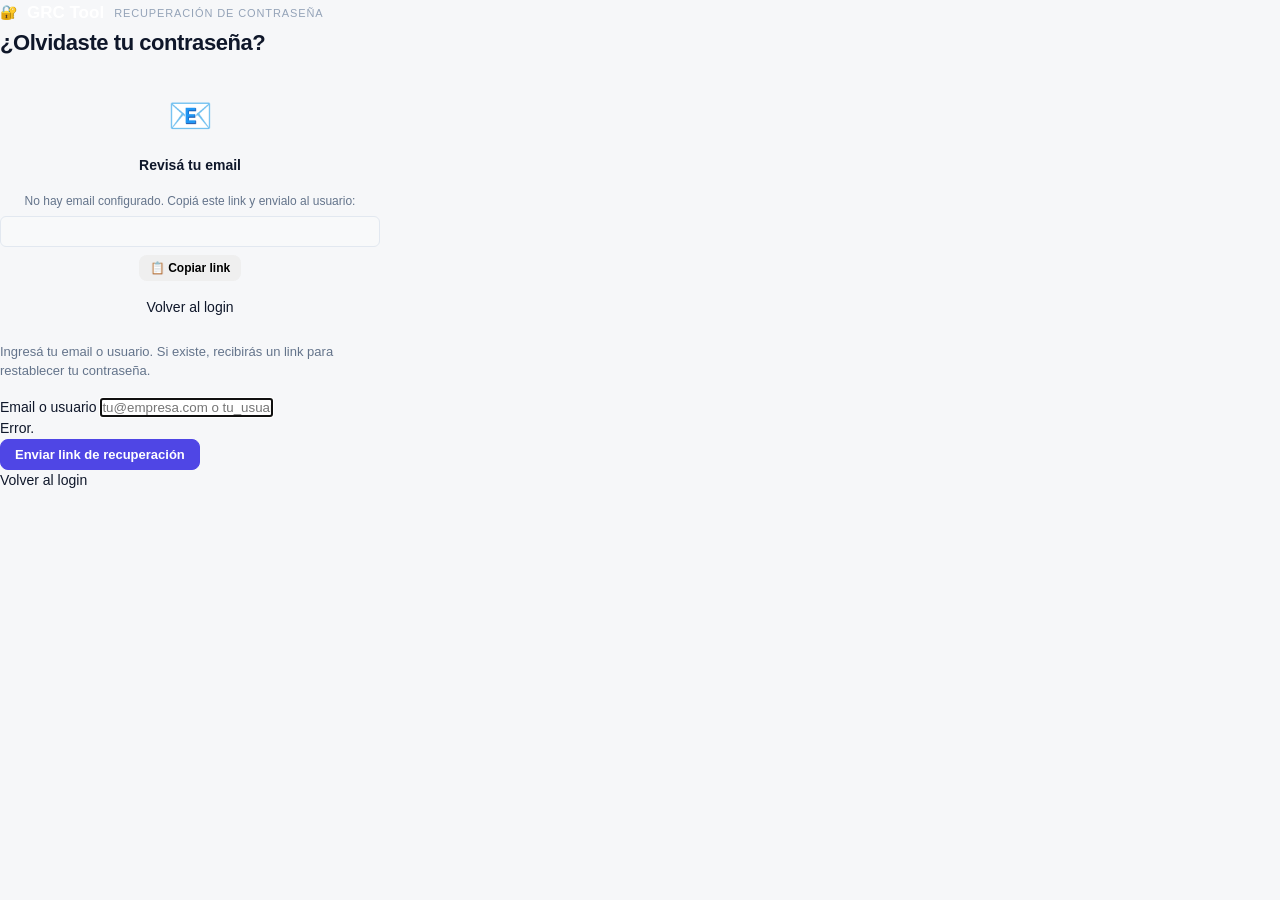
<file: static/forgot-password.html>
<!DOCTYPE html>
<html lang="es">
<head>
  <meta charset="UTF-8" />
  <meta name="viewport" content="width=device-width, initial-scale=1.0" />
  <title>Recuperar contraseña — GRC Tool</title>
  <link rel="stylesheet" href="/static/css/style.css" />
</head>
<body class="login-body">

  <div class="login-wrap">
    <div class="login-brand">
      <span class="login-brand-icon">🔐</span>
      <h1 class="login-brand-name">GRC Tool</h1>
      <p class="login-brand-sub">Recuperación de contraseña</p>
    </div>

    <div class="login-card">
      <h2 class="login-title">¿Olvidaste tu contraseña?</h2>

      <div id="fp-result" class="hidden" style="text-align:center;padding:24px 0">
        <div style="font-size:36px;margin-bottom:12px" id="fp-icon">📧</div>
        <div style="font-weight:700;margin-bottom:8px" id="fp-msg">Revisá tu email</div>
        <div style="font-size:13px;color:#64748b;margin-bottom:8px" id="fp-sub"></div>
        <div id="fp-link-box" class="hidden" style="margin:16px 0">
          <div style="font-size:12px;color:#64748b;margin-bottom:6px">
            No hay email configurado. Copiá este link y envialo al usuario:
          </div>
          <input id="fp-link-input" type="text" readonly
            style="width:100%;padding:8px;font-size:11px;font-family:monospace;border:1px solid #e2e8f0;border-radius:6px;background:#f8f9fa" />
          <button onclick="copyLink()" class="btn btn-outline btn-sm" style="margin-top:8px">
            📋 Copiar link
          </button>
        </div>
        <a href="/login" class="login-link">Volver al login</a>
      </div>

      <form id="fp-form">
        <p style="font-size:13px;color:#64748b;margin-bottom:16px">
          Ingresá tu email o usuario. Si existe, recibirás un link para restablecer tu contraseña.
        </p>
        <div class="login-field">
          <label for="fp-id">Email o usuario</label>
          <input type="text" id="fp-id" placeholder="tu@empresa.com o tu_usuario" autofocus />
        </div>

        <div id="fp-error" class="login-error hidden">Error.</div>

        <button type="submit" class="btn btn-primary btn-login" id="btn-fp">
          Enviar link de recuperación
        </button>
      </form>

      <div class="login-links">
        <a href="/login" class="login-link">Volver al login</a>
      </div>
    </div>
  </div>

<script>
document.getElementById("fp-form").addEventListener("submit", async e => {
  e.preventDefault();
  const btn = document.getElementById("btn-fp");
  const err = document.getElementById("fp-error");
  err.classList.add("hidden");
  btn.disabled = true; btn.textContent = "Enviando…";

  const identifier = document.getElementById("fp-id").value.trim();
  try {
    const resp = await fetch("/api/forgot-password", {
      method: "POST",
      headers: { "Content-Type": "application/json" },
      body: JSON.stringify({ email_or_username: identifier }),
    });
    const data = await resp.json();

    document.getElementById("fp-form").classList.add("hidden");
    document.getElementById("fp-result").classList.remove("hidden");

    if (data.email_sent) {
      document.getElementById("fp-icon").textContent = "📧";
      document.getElementById("fp-msg").textContent = "Email enviado";
      document.getElementById("fp-sub").textContent = "Revisá tu bandeja de entrada. El link es válido por 2 horas.";
    } else if (data.reset_url) {
      document.getElementById("fp-icon").textContent = "🔗";
      document.getElementById("fp-msg").textContent = "Link generado";
      document.getElementById("fp-sub").textContent = "El sistema no tiene email configurado. Copiá el link:";
      const box = document.getElementById("fp-link-box");
      box.classList.remove("hidden");
      document.getElementById("fp-link-input").value = data.reset_url;
    } else {
      document.getElementById("fp-icon").textContent = "✅";
      document.getElementById("fp-msg").textContent = "Solicitud recibida";
      document.getElementById("fp-sub").textContent = "Si el usuario existe, recibirá instrucciones.";
    }
  } catch {
    err.textContent = "Error de conexión.";
    err.classList.remove("hidden");
  } finally {
    btn.disabled = false; btn.textContent = "Enviar link de recuperación";
  }
});

function copyLink() {
  const inp = document.getElementById("fp-link-input");
  inp.select();
  navigator.clipboard?.writeText(inp.value) || document.execCommand("copy");
  event.target.textContent = "✅ Copiado";
  setTimeout(() => event.target.textContent = "📋 Copiar link", 2000);
}
</script>
</body>
</html>
</file>
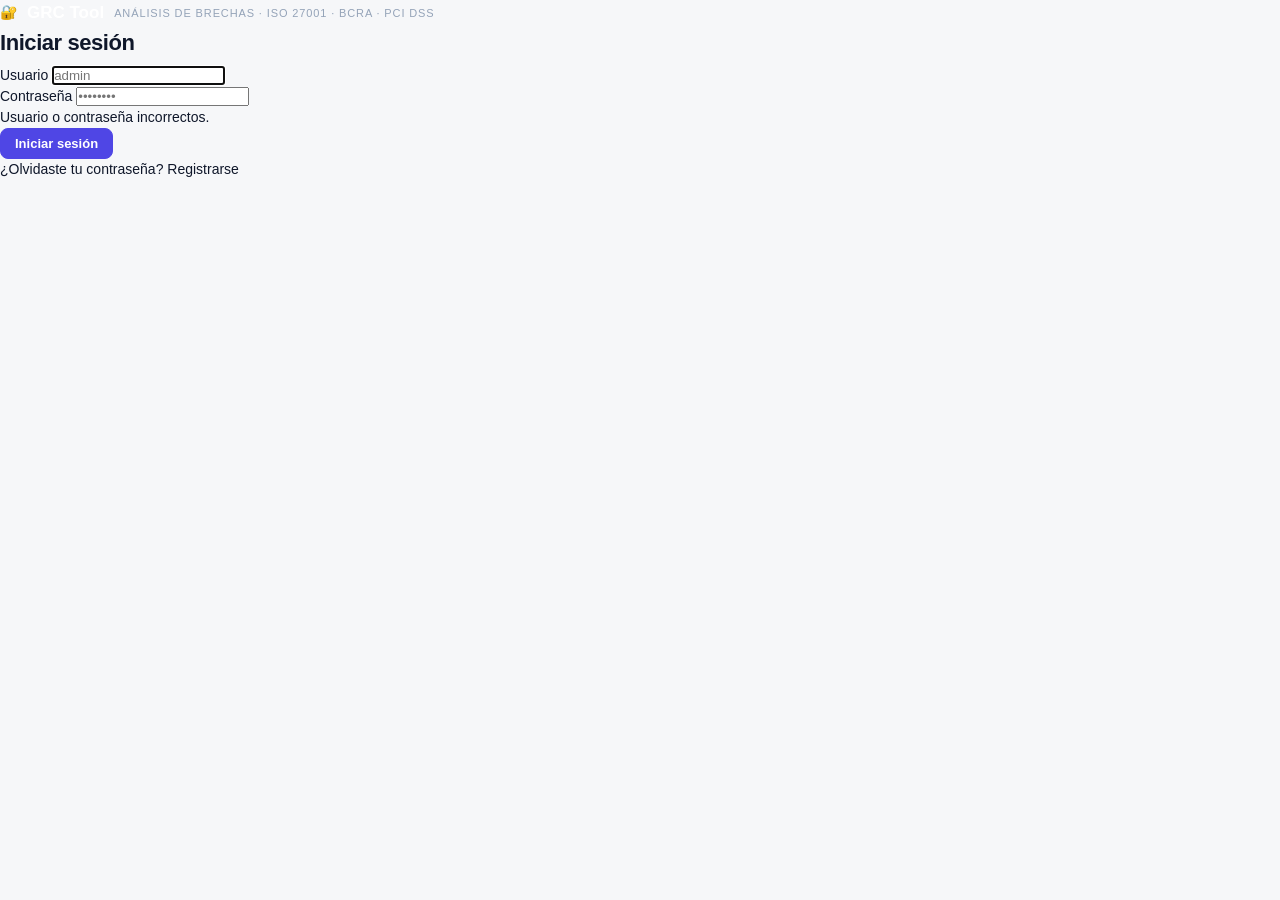
<file: static/login.html>
<!DOCTYPE html>
<html lang="es">
<head>
  <meta charset="UTF-8" />
  <meta name="viewport" content="width=device-width, initial-scale=1.0" />
  <title>Iniciar sesión — GRC Tool</title>
  <link rel="stylesheet" href="/static/css/style.css" />
</head>
<body class="login-body">

  <div class="login-wrap">

    <div class="login-brand">
      <span class="login-brand-icon">🔐</span>
      <h1 class="login-brand-name">GRC Tool</h1>
      <p class="login-brand-sub">Análisis de Brechas · ISO 27001 · BCRA · PCI DSS</p>
    </div>

    <div class="login-card">
      <h2 class="login-title">Iniciar sesión</h2>

      <form id="login-form" autocomplete="on">
        <div class="login-field">
          <label for="inp-user">Usuario</label>
          <input
            type="text" id="inp-user" name="username"
            placeholder="admin" autocomplete="username"
            autofocus
          />
        </div>
        <div class="login-field">
          <label for="inp-pass">Contraseña</label>
          <input
            type="password" id="inp-pass" name="password"
            placeholder="••••••••" autocomplete="current-password"
          />
        </div>

        <div id="login-error" class="login-error hidden">
          Usuario o contraseña incorrectos.
        </div>

        <button type="submit" class="btn btn-primary btn-login" id="btn-login">
          Iniciar sesión
        </button>
      </form>

      <div class="login-links">
        <a href="/forgot-password" class="login-link">¿Olvidaste tu contraseña?</a>
        <a href="/register" class="login-link">Registrarse</a>
      </div>

    </div>

  </div>

<script>
document.getElementById("login-form").addEventListener("submit", async e => {
  e.preventDefault();
  const btn   = document.getElementById("btn-login");
  const err   = document.getElementById("login-error");
  const user  = document.getElementById("inp-user").value.trim();
  const pass  = document.getElementById("inp-pass").value;

  err.classList.add("hidden");
  btn.disabled    = true;
  btn.textContent = "Ingresando…";

  try {
    const resp = await fetch("/api/login", {
      method: "POST",
      headers: { "Content-Type": "application/json" },
      body: JSON.stringify({ username: user, password: pass }),
    });
    const data = await resp.json();
    if (resp.ok && data.ok) {
      window.location.href = data.debe_cambiar_password ? "/change-password" : "/";
    } else {
      err.textContent = data.error || "Error al iniciar sesión.";
      err.classList.remove("hidden");
    }
  } catch {
    err.textContent = "Error de conexión con el servidor.";
    err.classList.remove("hidden");
  } finally {
    btn.disabled    = false;
    btn.textContent = "Iniciar sesión";
  }
});

// Enter en cualquier campo envía el form
document.getElementById("inp-user").addEventListener("keydown", e => {
  if (e.key === "Enter") document.getElementById("inp-pass").focus();
});
</script>
</body>
</html>
</file>
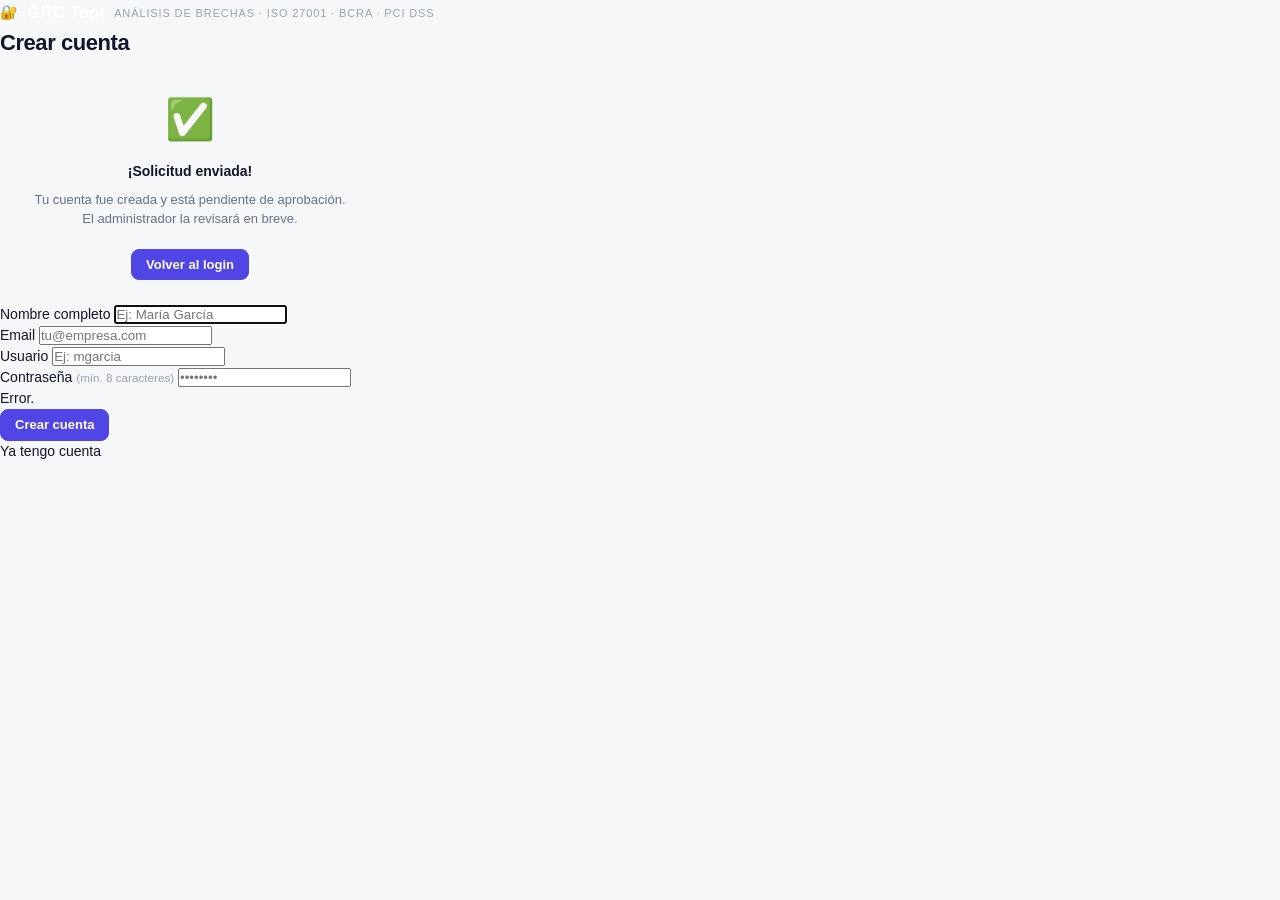
<file: static/register.html>
<!DOCTYPE html>
<html lang="es">
<head>
  <meta charset="UTF-8" />
  <meta name="viewport" content="width=device-width, initial-scale=1.0" />
  <title>Registrarse — GRC Tool</title>
  <link rel="stylesheet" href="/static/css/style.css" />
</head>
<body class="login-body">

  <div class="login-wrap">
    <div class="login-brand">
      <span class="login-brand-icon">🔐</span>
      <h1 class="login-brand-name">GRC Tool</h1>
      <p class="login-brand-sub">Análisis de Brechas · ISO 27001 · BCRA · PCI DSS</p>
    </div>

    <div class="login-card">
      <h2 class="login-title">Crear cuenta</h2>

      <div id="reg-success" class="hidden" style="text-align:center;padding:24px 0">
        <div style="font-size:40px;margin-bottom:12px">✅</div>
        <div style="font-weight:700;margin-bottom:8px">¡Solicitud enviada!</div>
        <div style="font-size:13px;color:#64748b;margin-bottom:20px">
          Tu cuenta fue creada y está pendiente de aprobación.<br>
          El administrador la revisará en breve.
        </div>
        <a href="/login" class="btn btn-primary" style="display:inline-block;text-decoration:none">
          Volver al login
        </a>
      </div>

      <form id="reg-form" autocomplete="on">
        <div class="login-field">
          <label for="r-nombre">Nombre completo</label>
          <input type="text" id="r-nombre" placeholder="Ej: María García" autocomplete="name" autofocus />
        </div>
        <div class="login-field">
          <label for="r-email">Email</label>
          <input type="email" id="r-email" placeholder="tu@empresa.com" autocomplete="email" />
        </div>
        <div class="login-field">
          <label for="r-user">Usuario</label>
          <input type="text" id="r-user" placeholder="Ej: mgarcia" autocomplete="username" />
        </div>
        <div class="login-field">
          <label for="r-pass">Contraseña <small style="color:#94a3b8">(mín. 8 caracteres)</small></label>
          <input type="password" id="r-pass" placeholder="••••••••" autocomplete="new-password" />
        </div>

        <div id="reg-error" class="login-error hidden">Error.</div>

        <button type="submit" class="btn btn-primary btn-login" id="btn-reg">
          Crear cuenta
        </button>
      </form>

      <div class="login-links">
        <a href="/login" class="login-link">Ya tengo cuenta</a>
      </div>
    </div>
  </div>

<script>
document.getElementById("reg-form").addEventListener("submit", async e => {
  e.preventDefault();
  const btn  = document.getElementById("btn-reg");
  const err  = document.getElementById("reg-error");
  err.classList.add("hidden");
  btn.disabled = true; btn.textContent = "Registrando…";

  const nombre   = document.getElementById("r-nombre").value.trim();
  const email    = document.getElementById("r-email").value.trim();
  const username = document.getElementById("r-user").value.trim();
  const password = document.getElementById("r-pass").value;

  try {
    const resp = await fetch("/api/register", {
      method: "POST",
      headers: { "Content-Type": "application/json" },
      body: JSON.stringify({ nombre, email, username, password }),
    });
    const data = await resp.json();
    if (resp.ok && data.ok) {
      document.getElementById("reg-form").classList.add("hidden");
      document.getElementById("reg-success").classList.remove("hidden");
    } else {
      err.textContent = data.error || "Error al registrarse.";
      err.classList.remove("hidden");
    }
  } catch {
    err.textContent = "Error de conexión.";
    err.classList.remove("hidden");
  } finally {
    btn.disabled = false; btn.textContent = "Crear cuenta";
  }
});
</script>
</body>
</html>
</file>
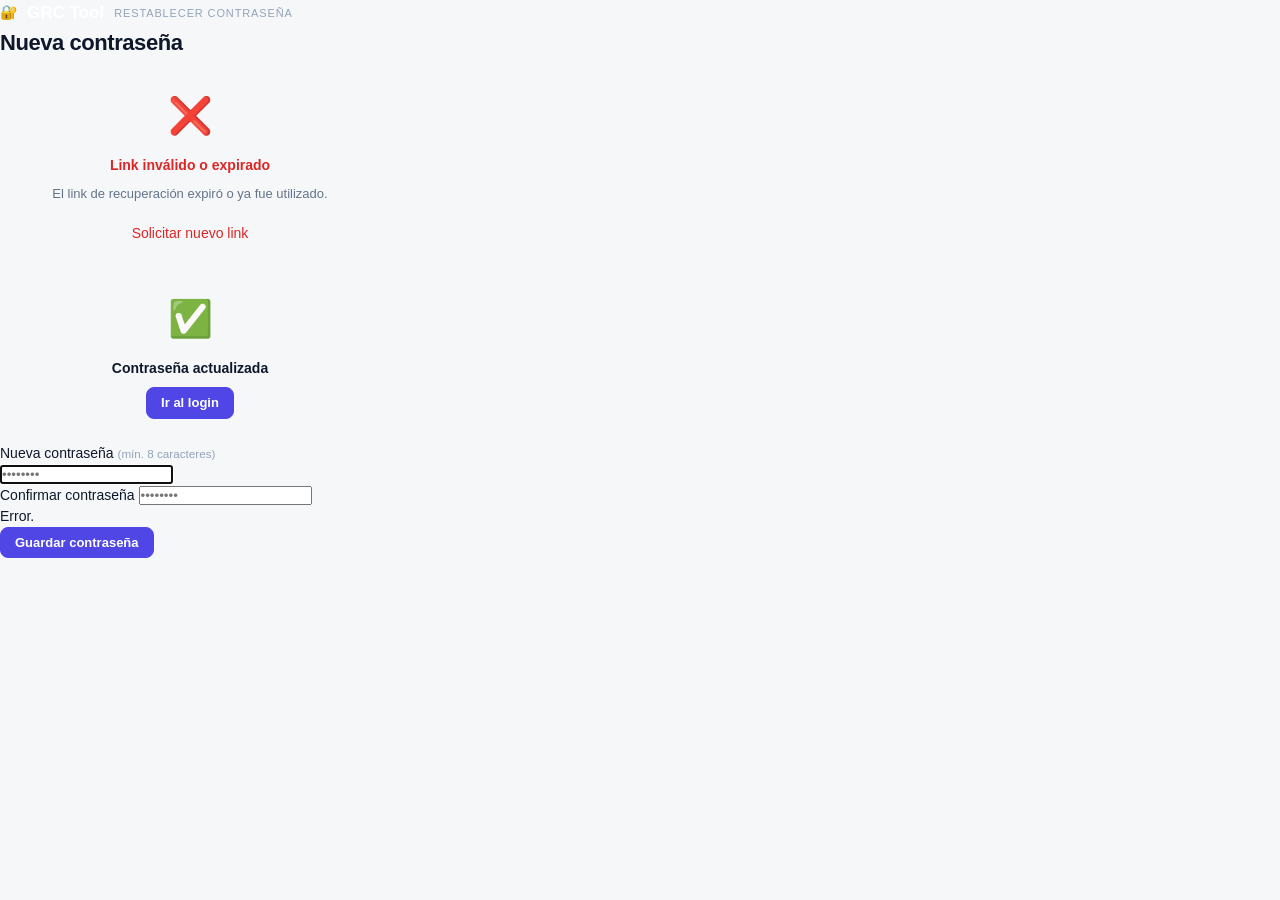
<file: static/reset-password.html>
<!DOCTYPE html>
<html lang="es">
<head>
  <meta charset="UTF-8" />
  <meta name="viewport" content="width=device-width, initial-scale=1.0" />
  <title>Restablecer contraseña — GRC Tool</title>
  <link rel="stylesheet" href="/static/css/style.css" />
</head>
<body class="login-body">

  <div class="login-wrap">
    <div class="login-brand">
      <span class="login-brand-icon">🔐</span>
      <h1 class="login-brand-name">GRC Tool</h1>
      <p class="login-brand-sub">Restablecer contraseña</p>
    </div>

    <div class="login-card">
      <h2 class="login-title">Nueva contraseña</h2>

      <div id="rp-invalid" class="hidden" style="text-align:center;padding:24px 0;color:#dc2626">
        <div style="font-size:36px;margin-bottom:12px">❌</div>
        <div style="font-weight:700">Link inválido o expirado</div>
        <div style="font-size:13px;margin-top:8px;margin-bottom:20px;color:#64748b">
          El link de recuperación expiró o ya fue utilizado.
        </div>
        <a href="/forgot-password" class="login-link">Solicitar nuevo link</a>
      </div>

      <div id="rp-success" class="hidden" style="text-align:center;padding:24px 0">
        <div style="font-size:36px;margin-bottom:12px">✅</div>
        <div style="font-weight:700;margin-bottom:8px">Contraseña actualizada</div>
        <a href="/login" class="btn btn-primary" style="display:inline-block;text-decoration:none">
          Ir al login
        </a>
      </div>

      <form id="rp-form">
        <div class="login-field">
          <label for="rp-pass">Nueva contraseña <small style="color:#94a3b8">(mín. 8 caracteres)</small></label>
          <input type="password" id="rp-pass" placeholder="••••••••" autocomplete="new-password" autofocus />
        </div>
        <div class="login-field">
          <label for="rp-pass2">Confirmar contraseña</label>
          <input type="password" id="rp-pass2" placeholder="••••••••" autocomplete="new-password" />
        </div>
        <div id="rp-error" class="login-error hidden">Error.</div>
        <button type="submit" class="btn btn-primary btn-login" id="btn-rp">
          Guardar contraseña
        </button>
      </form>
    </div>
  </div>

<script>
const token = new URLSearchParams(location.search).get("token");
if (!token) {
  document.getElementById("rp-form").classList.add("hidden");
  document.getElementById("rp-invalid").classList.remove("hidden");
}

document.getElementById("rp-form")?.addEventListener("submit", async e => {
  e.preventDefault();
  const btn  = document.getElementById("btn-rp");
  const err  = document.getElementById("rp-error");
  const pass  = document.getElementById("rp-pass").value;
  const pass2 = document.getElementById("rp-pass2").value;
  err.classList.add("hidden");

  if (pass !== pass2) {
    err.textContent = "Las contraseñas no coinciden.";
    err.classList.remove("hidden");
    return;
  }
  if (pass.length < 8) {
    err.textContent = "La contraseña debe tener al menos 8 caracteres.";
    err.classList.remove("hidden");
    return;
  }

  btn.disabled = true; btn.textContent = "Guardando…";
  try {
    const resp = await fetch("/api/reset-password", {
      method: "POST",
      headers: { "Content-Type": "application/json" },
      body: JSON.stringify({ token, password: pass }),
    });
    const data = await resp.json();
    if (resp.ok && data.ok) {
      document.getElementById("rp-form").classList.add("hidden");
      document.getElementById("rp-success").classList.remove("hidden");
    } else {
      err.textContent = data.error || "Error al restablecer.";
      err.classList.remove("hidden");
      if (data.error?.includes("expiró")) {
        document.getElementById("rp-form").classList.add("hidden");
        document.getElementById("rp-invalid").classList.remove("hidden");
      }
    }
  } catch {
    err.textContent = "Error de conexión.";
    err.classList.remove("hidden");
  } finally {
    btn.disabled = false; btn.textContent = "Guardar contraseña";
  }
});
</script>
</body>
</html>
</file>
<file: static/css/style.css>
:root {
  /* Surfaces */
  --bg: #f6f7f9;
  --surface: #ffffff;
  --surface-2: #f3f4f6;
  --surface-3: #eceef1;
  --overlay: rgba(15, 23, 42, .55);

  /* Borders */
  --border: #e4e7eb;
  --border-strong: #d1d5db;
  --border-subtle: #eef0f3;

  /* Text */
  --text: #0f172a;
  --text-secondary: #334155;
  --text-muted: #64748b;
  --text-faint: #94a3b8;
  --text-inverse: #ffffff;

  /* Brand / accent (default indigo, override via tweaks) */
  --accent: #4f46e5;
  --accent-hover: #4338ca;
  --accent-soft: #eef2ff;
  --accent-soft-strong: #e0e7ff;
  --accent-ring: rgba(79, 70, 229, .14);

  /* Status — text on white */
  --success: #15803d;
  --success-soft: #dcfce7;
  --success-border: #bbf7d0;

  --warning: #b45309;
  --warning-soft: #fef3c7;
  --warning-border: #fde68a;

  --danger: #b91c1c;
  --danger-soft: #fee2e2;
  --danger-border: #fecaca;

  --info: #1d4ed8;
  --info-soft: #dbeafe;
  --info-border: #bfdbfe;

  --neutral-soft: #f1f5f9;
  --neutral-border: #e2e8f0;

  /* Sidebar (dark navy regardless of theme) */
  --sb-bg: #0b1220;
  --sb-bg-2: #0f172a;
  --sb-border: rgba(255,255,255,.08);
  --sb-text: #cbd5e1;
  --sb-text-muted: #64748b;
  --sb-text-strong: #f8fafc;
  --sb-active-bg: rgba(255,255,255,.06);
  --sb-hover-bg: rgba(255,255,255,.04);
  --sb-accent: #818cf8;

  /* Layout */
  --sidebar-w: 232px;
  --topbar-h: 56px;
  --radius-sm: 6px;
  --radius: 8px;
  --radius-lg: 12px;
  --radius-xl: 16px;

  /* Density */
  --row-pad-y: 12px;
  --row-pad-x: 16px;
  --pad-card: 20px;
  --gap: 16px;
  --font-base: 14px;
  --font-sm: 12.5px;
  --font-xs: 11.5px;

  /* Shadows */
  --shadow-xs: 0 1px 0 rgba(15, 23, 42, .04);
  --shadow-sm: 0 1px 2px rgba(15, 23, 42, .06), 0 1px 1px rgba(15, 23, 42, .04);
  --shadow: 0 1px 3px rgba(15, 23, 42, .06), 0 4px 12px rgba(15, 23, 42, .04);
  --shadow-lg: 0 8px 24px rgba(15, 23, 42, .10), 0 2px 4px rgba(15, 23, 42, .04);
  --shadow-pop: 0 20px 48px rgba(15, 23, 42, .18);

  /* Maturity colors (CMM 0–5) */
  --m0: #b91c1c;
  --m1: #ea580c;
  --m2: #d97706;
  --m3: #ca8a04;
  --m4: #16a34a;
  --m5: #047857;
}

[data-theme="dark"] {
  --bg: #0a0f1c;
  --surface: #111827;
  --surface-2: #161e2e;
  --surface-3: #1c2538;
  --overlay: rgba(0,0,0,.65);

  --border: #232b3d;
  --border-strong: #303a52;
  --border-subtle: #1b2335;

  --text: #f1f5f9;
  --text-secondary: #cbd5e1;
  --text-muted: #94a3b8;
  --text-faint: #64748b;

  --accent-soft: rgba(99, 102, 241, .12);
  --accent-soft-strong: rgba(99, 102, 241, .2);

  --success-soft: rgba(34, 197, 94, .12);
  --success-border: rgba(34, 197, 94, .3);
  --success: #4ade80;

  --warning-soft: rgba(245, 158, 11, .12);
  --warning-border: rgba(245, 158, 11, .3);
  --warning: #fbbf24;

  --danger-soft: rgba(239, 68, 68, .12);
  --danger-border: rgba(239, 68, 68, .3);
  --danger: #f87171;

  --info-soft: rgba(59, 130, 246, .12);
  --info-border: rgba(59, 130, 246, .3);
  --info: #60a5fa;

  --neutral-soft: rgba(148, 163, 184, .1);
  --neutral-border: rgba(148, 163, 184, .25);

  --shadow-xs: 0 1px 0 rgba(0,0,0,.4);
  --shadow-sm: 0 1px 2px rgba(0,0,0,.4);
  --shadow: 0 1px 3px rgba(0,0,0,.5), 0 4px 12px rgba(0,0,0,.3);
  --shadow-lg: 0 8px 24px rgba(0,0,0,.6), 0 2px 4px rgba(0,0,0,.3);
  --shadow-pop: 0 20px 48px rgba(0,0,0,.7);
}

[data-density="compact"] {
  --row-pad-y: 9px;
  --row-pad-x: 12px;
  --pad-card: 16px;
  --gap: 12px;
  --font-base: 13px;
  --font-sm: 12px;
  --font-xs: 11px;
}
[data-density="comfortable"] {
  --row-pad-y: 16px;
  --row-pad-x: 20px;
  --pad-card: 24px;
  --gap: 20px;
  --font-base: 14.5px;
  --font-sm: 13px;
  --font-xs: 12px;
}

/* ─── Base ───────────────────────────────────────────────────────── */
*, *::before, *::after { box-sizing: border-box; margin: 0; padding: 0; }

html, body { height: 100%; }
body {
  font-family: "Geist", "Söhne", -apple-system, BlinkMacSystemFont, "Segoe UI", sans-serif;
  background: var(--bg);
  color: var(--text);
  font-size: var(--font-base);
  line-height: 1.5;
  -webkit-font-smoothing: antialiased;
  -moz-osx-font-smoothing: grayscale;
  font-feature-settings: "ss01", "cv11";
}

.mono { font-family: "Geist Mono", "JetBrains Mono", ui-monospace, "SF Mono", Menlo, monospace; }

button { font-family: inherit; }
input, textarea, select { font-family: inherit; color: inherit; }
a { color: inherit; text-decoration: none; }

::-webkit-scrollbar { width: 10px; height: 10px; }
::-webkit-scrollbar-track { background: transparent; }
::-webkit-scrollbar-thumb { background: var(--border); border-radius: 8px; border: 2px solid var(--bg); }
::-webkit-scrollbar-thumb:hover { background: var(--border-strong); }

/* ─── App shell ──────────────────────────────────────────────────── */
.app { display: flex; min-height: 100vh; }
.app-main { flex: 1; min-width: 0; margin-left: var(--sidebar-w); display: flex; flex-direction: column; }

/* ─── Sidebar ────────────────────────────────────────────────────── */
.sidebar {
  width: var(--sidebar-w);
  background: var(--sb-bg);
  color: var(--sb-text);
  position: fixed;
  inset: 0 auto 0 0;
  display: flex;
  flex-direction: column;
  z-index: 50;
  border-right: 1px solid var(--sb-border);
}

.sb-brand {
  display: flex; align-items: center; gap: 10px;
  padding: 16px 16px 14px;
  border-bottom: 1px solid var(--sb-border);
}
.sb-brand-mark {
  width: 28px; height: 28px; border-radius: 7px;
  background: linear-gradient(135deg, var(--accent), #6366f1);
  display: flex; align-items: center; justify-content: center;
  box-shadow: 0 0 0 1px rgba(255,255,255,.08), 0 4px 12px rgba(79,70,229,.4);
  color: #fff;
}
.sb-brand-name { font-weight: 700; color: var(--sb-text-strong); font-size: 14px; letter-spacing: -.01em; }
.sb-brand-sub { font-size: 10.5px; color: var(--sb-text-muted); letter-spacing: .04em; text-transform: uppercase; font-weight: 500; }

.sb-section {
  padding: 14px 12px 4px;
  font-size: 10.5px;
  font-weight: 600;
  color: var(--sb-text-muted);
  text-transform: uppercase;
  letter-spacing: .08em;
}

.sb-nav { padding: 4px 8px; flex: 1; overflow-y: auto; }
.sb-item {
  display: flex; align-items: center; gap: 10px;
  padding: 7px 10px;
  border-radius: 6px;
  color: var(--sb-text);
  font-size: 13px;
  font-weight: 500;
  cursor: pointer;
  margin-bottom: 1px;
  transition: background .12s, color .12s;
  position: relative;
}
.sb-item:hover { background: var(--sb-hover-bg); color: var(--sb-text-strong); }
.sb-item.active {
  background: var(--sb-active-bg);
  color: var(--sb-text-strong);
}
.sb-item.active::before {
  content: ""; position: absolute; left: -8px; top: 6px; bottom: 6px;
  width: 2px; border-radius: 2px; background: var(--sb-accent);
}
.sb-item .sb-icon { width: 16px; height: 16px; flex-shrink: 0; opacity: .8; }
.sb-item.active .sb-icon { opacity: 1; color: var(--sb-accent); }
.sb-item-badge {
  margin-left: auto;
  font-size: 10px; font-weight: 700;
  padding: 1px 7px; border-radius: 20px;
  background: rgba(255,255,255,.08); color: var(--sb-text-strong);
}
.sb-item-badge.danger { background: rgba(248, 113, 113, .18); color: #fca5a5; }

.sb-footer {
  padding: 12px 12px;
  border-top: 1px solid var(--sb-border);
}
.sb-user {
  display: flex; align-items: center; gap: 10px;
  padding: 8px 8px;
  border-radius: 8px;
  cursor: pointer;
  transition: background .12s;
}
.sb-user:hover { background: var(--sb-hover-bg); }
.sb-avatar {
  width: 30px; height: 30px; border-radius: 50%;
  background: var(--accent);
  display: flex; align-items: center; justify-content: center;
  color: #fff; font-weight: 700; font-size: 12px;
  flex-shrink: 0;
  box-shadow: 0 0 0 1px rgba(255,255,255,.1);
}
.sb-user-name { font-size: 12.5px; font-weight: 600; color: var(--sb-text-strong); line-height: 1.2; white-space: nowrap; overflow: hidden; text-overflow: ellipsis; }
.sb-user-role { font-size: 10.5px; color: var(--sb-text-muted); }

/* ─── Topbar ─────────────────────────────────────────────────────── */
.topbar {
  height: var(--topbar-h);
  background: var(--surface);
  border-bottom: 1px solid var(--border);
  display: flex; align-items: center;
  padding: 0 20px;
  gap: 14px;
  position: sticky; top: 0; z-index: 30;
}
.crumb { display: flex; align-items: center; gap: 6px; font-size: 13px; color: var(--text-muted); }
.crumb .sep { color: var(--text-faint); }
.crumb .last { color: var(--text); font-weight: 600; }
.tb-search {
  margin-left: auto;
  display: flex; align-items: center; gap: 8px;
  padding: 6px 10px;
  background: var(--surface-2);
  border: 1px solid var(--border);
  border-radius: var(--radius);
  width: 280px;
  color: var(--text-muted);
  font-size: 12.5px;
  cursor: text;
  transition: border-color .12s, background .12s;
}
.tb-search:hover { border-color: var(--border-strong); }
.tb-search:focus-within { border-color: var(--accent); background: var(--surface); box-shadow: 0 0 0 3px var(--accent-ring); }
.tb-search input { flex: 1; border: none; background: transparent; outline: none; font-size: 13px; color: var(--text); }
.tb-search .kbd {
  font-family: "Geist Mono", monospace;
  font-size: 10px; padding: 1px 5px;
  border: 1px solid var(--border);
  border-radius: 4px; color: var(--text-faint);
  background: var(--surface);
}

.tb-iconbtn {
  width: 32px; height: 32px;
  display: inline-flex; align-items: center; justify-content: center;
  border: 1px solid var(--border);
  background: var(--surface);
  color: var(--text-secondary);
  border-radius: var(--radius);
  cursor: pointer;
  transition: background .12s, border-color .12s, color .12s;
  position: relative;
}
.tb-iconbtn:hover { background: var(--surface-2); color: var(--text); border-color: var(--border-strong); }
.tb-iconbtn .dot {
  position: absolute; top: 6px; right: 7px;
  width: 6px; height: 6px; border-radius: 50%;
  background: var(--danger); border: 1.5px solid var(--surface);
}

/* ─── Page chrome ────────────────────────────────────────────────── */
.page { padding: 24px 28px 56px; max-width: 1480px; margin: 0 auto; width: 100%; }
.page-head { display: flex; align-items: flex-start; justify-content: space-between; gap: 16px; margin-bottom: 22px; }
.page-title { font-size: 22px; font-weight: 700; letter-spacing: -.02em; color: var(--text); }
.page-sub { color: var(--text-muted); font-size: 13px; margin-top: 4px; max-width: 720px; }
.page-actions { display: flex; align-items: center; gap: 8px; flex-wrap: wrap; justify-content: flex-end; }

.section-title { font-size: 13px; font-weight: 600; color: var(--text-secondary); text-transform: uppercase; letter-spacing: .06em; margin: 0 0 12px; }
.divider { height: 1px; background: var(--border); margin: 24px 0; }

/* ─── Buttons ────────────────────────────────────────────────────── */
.btn {
  display: inline-flex; align-items: center; justify-content: center; gap: 6px;
  padding: 7px 14px;
  font-size: 13px;
  font-weight: 600;
  border-radius: var(--radius);
  border: 1px solid transparent;
  cursor: pointer;
  transition: background .12s, border-color .12s, color .12s, box-shadow .12s;
  white-space: nowrap;
  line-height: 1.2;
}
.btn:focus-visible { outline: none; box-shadow: 0 0 0 3px var(--accent-ring); }
.btn .ic { width: 14px; height: 14px; flex-shrink: 0; }

.btn-primary { background: var(--accent); color: #fff; border-color: var(--accent); }
.btn-primary:hover { background: var(--accent-hover); border-color: var(--accent-hover); }

.btn-secondary { background: var(--surface); color: var(--text); border-color: var(--border); }
.btn-secondary:hover { background: var(--surface-2); border-color: var(--border-strong); }

.btn-ghost { background: transparent; color: var(--text-secondary); }
.btn-ghost:hover { background: var(--surface-2); color: var(--text); }

.btn-danger { background: var(--surface); color: var(--danger); border-color: var(--danger-border); }
.btn-danger:hover { background: var(--danger-soft); }

.btn-sm { padding: 5px 10px; font-size: 12px; }
.btn-xs { padding: 3px 8px; font-size: 11.5px; }
.btn-icon { padding: 7px; }

/* ─── Cards / panels ─────────────────────────────────────────────── */
.card {
  background: var(--surface);
  border: 1px solid var(--border);
  border-radius: var(--radius-lg);
  box-shadow: var(--shadow-xs);
}
.card-head {
  padding: 14px 18px;
  border-bottom: 1px solid var(--border);
  display: flex; align-items: center; justify-content: space-between; gap: 12px;
}
.card-title { font-size: 14px; font-weight: 600; color: var(--text); }
.card-sub { font-size: 12px; color: var(--text-muted); margin-top: 2px; }
.card-body { padding: 18px; }
.card-foot { padding: 12px 18px; border-top: 1px solid var(--border); background: var(--surface-2); border-radius: 0 0 var(--radius-lg) var(--radius-lg); }

/* ─── Badges & tags ──────────────────────────────────────────────── */
.badge {
  display: inline-flex; align-items: center; gap: 4px;
  padding: 2px 8px;
  font-size: 11px; font-weight: 600;
  border-radius: 20px;
  border: 1px solid transparent;
  line-height: 1.4;
  white-space: nowrap;
}
.badge-dot { width: 6px; height: 6px; border-radius: 50%; }

.b-success { background: var(--success-soft); color: var(--success); border-color: var(--success-border); }
.b-warning { background: var(--warning-soft); color: var(--warning); border-color: var(--warning-border); }
.b-danger  { background: var(--danger-soft);  color: var(--danger);  border-color: var(--danger-border); }
.b-info    { background: var(--info-soft);    color: var(--info);    border-color: var(--info-border); }
.b-neutral { background: var(--neutral-soft); color: var(--text-secondary); border-color: var(--neutral-border); }
.b-accent  { background: var(--accent-soft);  color: var(--accent);  border-color: rgba(79,70,229,.2); }

.b-success .badge-dot { background: var(--success); }
.b-warning .badge-dot { background: var(--warning); }
.b-danger  .badge-dot { background: var(--danger); }
.b-info    .badge-dot { background: var(--info); }
.b-neutral .badge-dot { background: var(--text-muted); }
.b-accent  .badge-dot { background: var(--accent); }

.tag-mono {
  font-family: "Geist Mono", monospace;
  font-size: 10.5px; font-weight: 600;
  padding: 2px 7px;
  border-radius: 4px;
  background: var(--surface-2);
  color: var(--text-secondary);
  border: 1px solid var(--border);
  letter-spacing: -.02em;
  white-space: nowrap;
}

/* ─── Tables ─────────────────────────────────────────────────────── */
.tbl { width: 100%; border-collapse: collapse; font-size: 13px; }
.tbl thead th {
  text-align: left;
  font-size: 11px;
  font-weight: 600;
  color: var(--text-muted);
  text-transform: uppercase;
  letter-spacing: .06em;
  padding: 10px 16px;
  background: var(--surface-2);
  border-bottom: 1px solid var(--border);
  white-space: nowrap;
}
.tbl tbody td {
  padding: 12px 16px;
  border-bottom: 1px solid var(--border-subtle);
  vertical-align: middle;
  color: var(--text);
}
.tbl tbody tr:last-child td { border-bottom: none; }
.tbl tbody tr:hover td { background: var(--surface-2); }
.tbl tbody tr.clickable { cursor: pointer; }

.tbl-card { overflow: hidden; }
.tbl-card .tbl thead th:first-child { padding-left: 18px; }
.tbl-card .tbl thead th:last-child { padding-right: 18px; }
.tbl-card .tbl tbody td:first-child { padding-left: 18px; }
.tbl-card .tbl tbody td:last-child { padding-right: 18px; }

/* ─── Inputs ─────────────────────────────────────────────────────── */
.input, .select, .textarea {
  width: 100%;
  padding: 8px 12px;
  font-size: 13px;
  color: var(--text);
  background: var(--surface);
  border: 1px solid var(--border);
  border-radius: var(--radius);
  outline: none;
  transition: border-color .12s, box-shadow .12s;
}
.input:hover, .select:hover, .textarea:hover { border-color: var(--border-strong); }
.input:focus, .select:focus, .textarea:focus { border-color: var(--accent); box-shadow: 0 0 0 3px var(--accent-ring); }
.input::placeholder, .textarea::placeholder { color: var(--text-faint); }
.textarea { resize: vertical; min-height: 80px; line-height: 1.5; }
.input-readonly { background: var(--surface-2); color: var(--text-muted); cursor: default; }

.field { display: flex; flex-direction: column; gap: 5px; }
.field label { font-size: 12px; font-weight: 600; color: var(--text-secondary); }
.field .hint { font-size: 11.5px; color: var(--text-muted); }

/* ─── Tabs ───────────────────────────────────────────────────────── */
.tabs {
  display: flex;
  gap: 0;
  border-bottom: 1px solid var(--border);
  margin-bottom: 20px;
}
.tab {
  padding: 10px 14px;
  font-size: 13px;
  font-weight: 600;
  color: var(--text-muted);
  background: transparent;
  border: none;
  border-bottom: 2px solid transparent;
  margin-bottom: -1px;
  cursor: pointer;
  display: inline-flex; align-items: center; gap: 8px;
  transition: color .12s, border-color .12s;
}
.tab:hover { color: var(--text); }
.tab.active { color: var(--accent); border-bottom-color: var(--accent); }
.tab-count {
  font-size: 10.5px; font-weight: 700;
  padding: 1px 6px;
  border-radius: 20px;
  background: var(--surface-2);
  color: var(--text-secondary);
  border: 1px solid var(--border);
}
.tab.active .tab-count { background: var(--accent-soft); color: var(--accent); border-color: transparent; }

/* ─── Filter bar ─────────────────────────────────────────────────── */
.filter-bar {
  display: flex; align-items: center; gap: 8px;
  margin-bottom: 16px;
  flex-wrap: wrap;
}
.filter-chip {
  display: inline-flex; align-items: center; gap: 6px;
  padding: 5px 10px;
  font-size: 12px;
  background: var(--surface);
  border: 1px solid var(--border);
  border-radius: 20px;
  color: var(--text-secondary);
  cursor: pointer;
  transition: background .12s, border-color .12s;
}
.filter-chip:hover { border-color: var(--border-strong); background: var(--surface-2); }
.filter-chip.active { background: var(--accent-soft); border-color: rgba(79,70,229,.3); color: var(--accent); }
.filter-chip .ic { width: 12px; height: 12px; }

/* ─── Modal ──────────────────────────────────────────────────────── */
.modal-backdrop {
  position: fixed; inset: 0;
  background: var(--overlay);
  z-index: 200;
  display: flex; align-items: flex-start; justify-content: center;
  padding: 48px 16px;
  overflow-y: auto;
  animation: fade .12s ease;
}
.modal {
  width: 100%;
  max-width: 560px;
  background: var(--surface);
  border-radius: var(--radius-xl);
  box-shadow: var(--shadow-pop);
  overflow: hidden;
  animation: pop .18s cubic-bezier(.2, .8, .2, 1);
}
.modal-lg { max-width: 720px; }
.modal-head {
  padding: 18px 22px 12px;
  display: flex; align-items: flex-start; justify-content: space-between; gap: 12px;
  border-bottom: 1px solid var(--border-subtle);
}
.modal-title { font-size: 16px; font-weight: 700; color: var(--text); letter-spacing: -.01em; }
.modal-sub { font-size: 12.5px; color: var(--text-muted); margin-top: 2px; }
.modal-body { padding: 18px 22px; display: flex; flex-direction: column; gap: 14px; }
.modal-foot {
  padding: 14px 22px;
  background: var(--surface-2);
  border-top: 1px solid var(--border-subtle);
  display: flex; justify-content: flex-end; gap: 8px;
}

@keyframes fade { from { opacity: 0; } }
@keyframes pop  { from { opacity: 0; transform: translateY(-6px) scale(.98); } }

/* ─── KPIs ───────────────────────────────────────────────────────── */
.kpi-grid { display: grid; grid-template-columns: repeat(4, 1fr); gap: var(--gap); margin-bottom: 24px; }
.kpi {
  background: var(--surface);
  border: 1px solid var(--border);
  border-radius: var(--radius-lg);
  padding: 16px 18px;
  display: flex; flex-direction: column; gap: 6px;
  position: relative;
  overflow: hidden;
}
.kpi-label { font-size: 11.5px; font-weight: 600; color: var(--text-muted); text-transform: uppercase; letter-spacing: .05em; display: flex; align-items: center; gap: 6px; }
.kpi-label .ic { width: 13px; height: 13px; color: var(--text-faint); }
.kpi-val { font-size: 26px; font-weight: 700; letter-spacing: -.02em; color: var(--text); line-height: 1.05; }
.kpi-val .unit { font-size: 14px; color: var(--text-muted); font-weight: 500; margin-left: 2px; }
.kpi-delta { font-size: 11.5px; color: var(--text-muted); display: flex; align-items: center; gap: 4px; }
.kpi-delta.up { color: var(--success); }
.kpi-delta.down { color: var(--danger); }

/* ─── Progress ───────────────────────────────────────────────────── */
.progress {
  height: 6px;
  background: var(--surface-2);
  border-radius: 99px;
  overflow: hidden;
  position: relative;
}
.progress-fill {
  height: 100%;
  background: var(--accent);
  border-radius: 99px;
  transition: width .4s cubic-bezier(.2,.8,.2,1);
}
.progress-segmented {
  display: flex; gap: 2px;
  height: 6px;
}
.progress-segmented .seg { flex: 1; background: var(--surface-2); border-radius: 2px; }
.progress-segmented .seg.fill { background: var(--accent); }

/* ─── Maturity dots ──────────────────────────────────────────────── */
.maturity {
  display: inline-flex; align-items: center; gap: 3px;
}
.maturity .dot {
  width: 8px; height: 8px; border-radius: 50%;
  background: var(--border);
}
.maturity .dot.on-0 { background: var(--m0); }
.maturity .dot.on-1 { background: var(--m1); }
.maturity .dot.on-2 { background: var(--m2); }
.maturity .dot.on-3 { background: var(--m3); }
.maturity .dot.on-4 { background: var(--m4); }
.maturity .dot.on-5 { background: var(--m5); }
.maturity-val { font-size: 12px; font-weight: 700; color: var(--text); margin-left: 4px; font-variant-numeric: tabular-nums; }

/* ─── Empty state ────────────────────────────────────────────────── */
.empty {
  text-align: center;
  padding: 56px 32px;
  background: var(--surface);
  border: 1px dashed var(--border-strong);
  border-radius: var(--radius-lg);
  color: var(--text-muted);
}
.empty-icon {
  width: 44px; height: 44px;
  margin: 0 auto 14px;
  display: flex; align-items: center; justify-content: center;
  border-radius: 12px;
  background: var(--surface-2);
  color: var(--text-muted);
}
.empty-title { font-size: 14px; font-weight: 600; color: var(--text); margin-bottom: 4px; }
.empty-text  { font-size: 13px; color: var(--text-muted); max-width: 360px; margin: 0 auto; }

/* ─── Login ──────────────────────────────────────────────────────── */
.login-page {
  min-height: 100vh;
  display: grid;
  grid-template-columns: 1fr 1fr;
  background: var(--bg);
}
.login-aside {
  background: linear-gradient(160deg, #0b1220 0%, #0f172a 60%, #1e1b4b 100%);
  color: #cbd5e1;
  padding: 56px;
  display: flex; flex-direction: column; justify-content: space-between;
  position: relative;
  overflow: hidden;
}
.login-aside::before {
  content: "";
  position: absolute;
  inset: -50% -20% auto auto;
  width: 600px; height: 600px;
  background: radial-gradient(circle, rgba(99,102,241,.25), transparent 60%);
  pointer-events: none;
}
.login-brand { display: flex; align-items: center; gap: 10px; position: relative; }
.login-brand-mark {
  width: 36px; height: 36px; border-radius: 10px;
  background: linear-gradient(135deg, #4f46e5, #6366f1);
  display: flex; align-items: center; justify-content: center; color: #fff;
  box-shadow: 0 8px 24px rgba(79,70,229,.5);
}
.login-brand-name { font-size: 17px; font-weight: 700; color: #fff; }
.login-brand-sub  { font-size: 11px; color: #94a3b8; text-transform: uppercase; letter-spacing: .08em; }

.login-msg { position: relative; max-width: 460px; }
.login-msg h1 { font-size: 32px; font-weight: 700; color: #fff; letter-spacing: -.02em; line-height: 1.15; margin-bottom: 14px; }
.login-msg p  { font-size: 14px; color: #94a3b8; line-height: 1.6; }

.login-feats { display: flex; flex-direction: column; gap: 12px; position: relative; }
.login-feat { display: flex; align-items: center; gap: 12px; font-size: 13px; color: #cbd5e1; }
.login-feat-ic {
  width: 28px; height: 28px; border-radius: 8px;
  background: rgba(255,255,255,.06);
  border: 1px solid rgba(255,255,255,.08);
  display: flex; align-items: center; justify-content: center;
  color: #a5b4fc;
}

.login-main { display: flex; align-items: center; justify-content: center; padding: 48px; }
.login-card { width: 100%; max-width: 380px; }
.login-card h2 { font-size: 22px; font-weight: 700; letter-spacing: -.02em; margin-bottom: 6px; }
.login-card .hint { font-size: 13px; color: var(--text-muted); margin-bottom: 24px; }
.login-form { display: flex; flex-direction: column; gap: 14px; }
.login-form .btn { padding: 10px 14px; font-size: 14px; }
.login-extra { display: flex; justify-content: space-between; align-items: center; margin-top: 18px; padding-top: 18px; border-top: 1px solid var(--border); font-size: 12.5px; color: var(--text-muted); }
.login-extra a { color: var(--accent); font-weight: 500; }
.login-demo {
  background: var(--surface-2);
  border: 1px dashed var(--border);
  border-radius: var(--radius);
  padding: 10px 14px;
  font-size: 12px;
  color: var(--text-secondary);
  margin-top: 16px;
}
.login-demo code { font-family: "Geist Mono", monospace; background: var(--surface); padding: 1px 6px; border-radius: 4px; border: 1px solid var(--border); }

/* ─── Maturity pill button (1-5) ─────────────────────────────────── */
.mat-row { display: inline-flex; gap: 4px; }
.mat-btn {
  width: 30px; height: 28px;
  display: inline-flex; align-items: center; justify-content: center;
  font-size: 12px; font-weight: 700;
  border-radius: 6px;
  border: 1px solid var(--border);
  background: var(--surface);
  color: var(--text-secondary);
  cursor: pointer;
  font-variant-numeric: tabular-nums;
  transition: all .12s;
}
.mat-btn:hover { border-color: var(--text-secondary); color: var(--text); }
.mat-btn.sel-0 { background: var(--m0); color: #fff; border-color: var(--m0); }
.mat-btn.sel-1 { background: var(--m1); color: #fff; border-color: var(--m1); }
.mat-btn.sel-2 { background: var(--m2); color: #fff; border-color: var(--m2); }
.mat-btn.sel-3 { background: var(--m3); color: #fff; border-color: var(--m3); }
.mat-btn.sel-4 { background: var(--m4); color: #fff; border-color: var(--m4); }
.mat-btn.sel-5 { background: var(--m5); color: #fff; border-color: var(--m5); }

/* ─── Control row ────────────────────────────────────────────────── */
.ctrl-row {
  padding: 14px 18px;
  display: grid;
  grid-template-columns: auto 1fr auto auto;
  align-items: center;
  gap: 18px;
  border-bottom: 1px solid var(--border-subtle);
  transition: background .1s;
}
.ctrl-row:last-child { border-bottom: none; }
.ctrl-row:hover { background: var(--surface-2); }
.ctrl-row.is-open { background: var(--surface-2); }
.ctrl-id { font-family: "Geist Mono", monospace; font-size: 11.5px; font-weight: 600; color: var(--text-secondary); background: var(--surface); border: 1px solid var(--border); padding: 3px 7px; border-radius: 5px; white-space: nowrap; }
.ctrl-info { min-width: 0; }
.ctrl-name { font-size: 13.5px; font-weight: 600; color: var(--text); margin-bottom: 2px; }
.ctrl-desc { font-size: 12px; color: var(--text-muted); line-height: 1.45; }
.ctrl-mat { display: flex; align-items: center; gap: 8px; }
.ctrl-status { display: flex; flex-direction: column; align-items: flex-end; gap: 4px; min-width: 100px; }

.ctrl-expand { border-top: 1px solid var(--border-subtle); padding: 14px 18px; background: var(--surface-2); display: flex; flex-direction: column; gap: 12px; }

/* ─── Kanban ─────────────────────────────────────────────────────── */
.kanban {
  display: grid;
  grid-template-columns: repeat(4, minmax(0, 1fr));
  gap: 16px;
  align-items: start;
}
.kanban-col {
  background: var(--surface-2);
  border: 1px solid var(--border);
  border-radius: var(--radius-lg);
  display: flex; flex-direction: column;
  min-height: 240px;
  max-height: calc(100vh - 220px);
}
.kanban-head {
  display: flex; align-items: center; gap: 8px;
  padding: 12px 14px;
  border-bottom: 1px solid var(--border);
}
.kanban-head .dot { width: 8px; height: 8px; border-radius: 50%; }
.kanban-col-title { font-size: 13px; font-weight: 600; color: var(--text); flex: 1; }
.kanban-col-count { font-size: 11px; font-weight: 700; padding: 1px 7px; border-radius: 20px; background: var(--surface); border: 1px solid var(--border); color: var(--text-secondary); }
.kanban-list { padding: 10px; display: flex; flex-direction: column; gap: 10px; overflow-y: auto; }

.kanban-card {
  background: var(--surface);
  border: 1px solid var(--border);
  border-radius: var(--radius);
  padding: 12px;
  box-shadow: var(--shadow-xs);
  cursor: grab;
  transition: box-shadow .12s, border-color .12s, transform .12s;
}
.kanban-card:hover { box-shadow: var(--shadow); border-color: var(--border-strong); }
.kanban-card-meta { display: flex; align-items: center; gap: 6px; margin-bottom: 8px; flex-wrap: wrap; }
.kanban-card-title { font-size: 12.5px; font-weight: 600; color: var(--text); line-height: 1.4; margin-bottom: 8px; }
.kanban-card-foot { display: flex; align-items: center; gap: 8px; font-size: 11px; color: var(--text-muted); }
.kanban-card-foot .av { width: 18px; height: 18px; border-radius: 50%; background: var(--accent); color: #fff; display: inline-flex; align-items: center; justify-content: center; font-size: 9px; font-weight: 700; }

/* Coverage heatmap */
.cov-grid { display: grid; gap: 6px; }
.cov-cell {
  height: 28px;
  border-radius: 4px;
  border: 1px solid var(--border);
  display: flex; align-items: center; justify-content: center;
  font-size: 10.5px; font-weight: 600;
  cursor: pointer;
  transition: transform .1s;
}
.cov-cell:hover { transform: scale(1.05); z-index: 1; }
.cov-cell.c-0 { background: var(--surface); color: var(--text-faint); }
.cov-cell.c-1 { background: #fee2e2; color: #991b1b; border-color: #fecaca; }
.cov-cell.c-2 { background: #fed7aa; color: #9a3412; border-color: #fdba74; }
.cov-cell.c-3 { background: #fef3c7; color: #854d0e; border-color: #fde68a; }
.cov-cell.c-4 { background: #d1fae5; color: #065f46; border-color: #a7f3d0; }
.cov-cell.c-5 { background: #a7f3d0; color: #064e3b; border-color: #6ee7b7; }

/* charts utility */
.chart-wrap { position: relative; height: 280px; }

/* responsive */
@media (max-width: 1080px) {
  .kpi-grid { grid-template-columns: repeat(2, 1fr); }
  .kanban { grid-template-columns: 1fr; }
  .login-page { grid-template-columns: 1fr; }
  .login-aside { display: none; }
}
</file>
